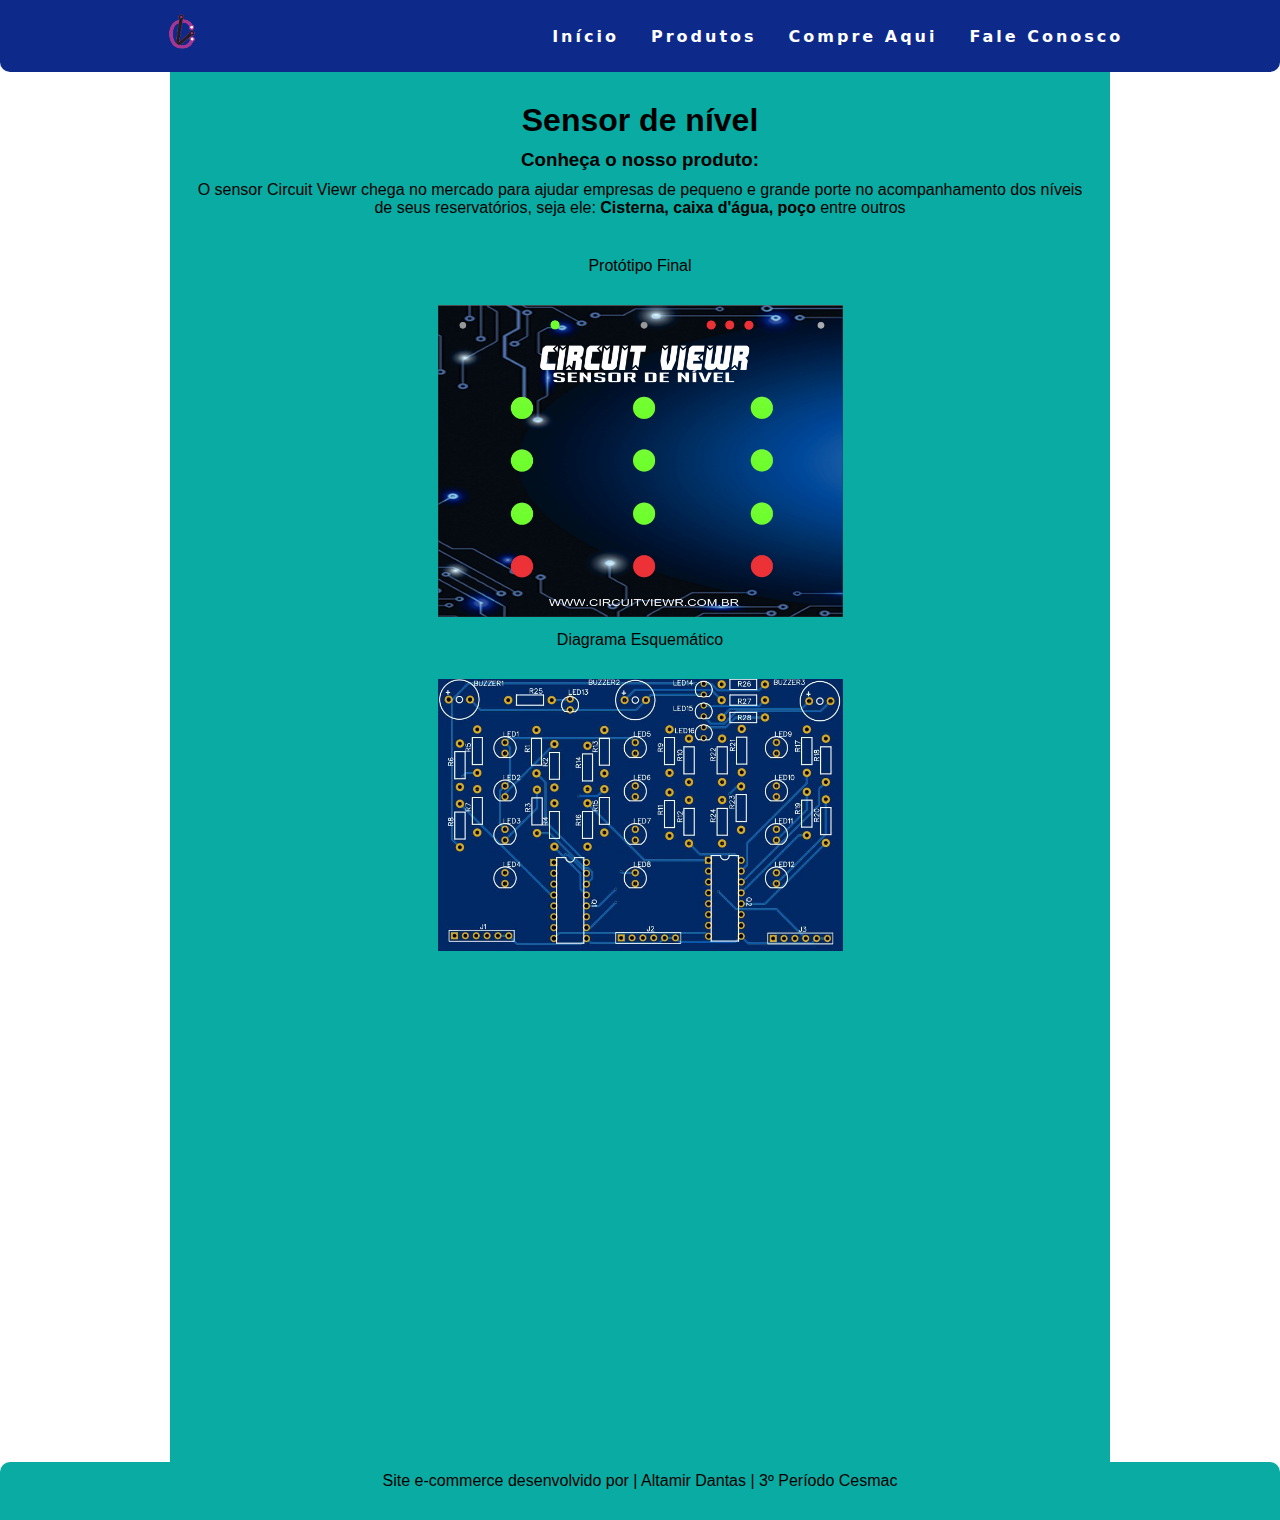
<file: index.html>
<!DOCTYPE html>
<html lang="pt-br">
<head>
    <meta charset="UTF-8">
    <meta http-equiv="X-UA-Compatible" content="IE=edge">
    <meta name="viewport" content="width=device-width, initial-scale=1.0">
    <title>Circuit Viewr | Sensor de Nível</title>
    <link rel="stylesheet" href="style.css">
    <link rel="shortcut icon" href="logoalt.ico" type="image/x-icon">
</head>
<body>
    <header>
        <nav>
            <a href="index.html"><img src="logoalt.png" alt="logo" width="50px"></a>
            <div class="mobile-menu">
                <div class="line1"></div>
                <div class="line2"></div>
                <div class="line3"></div>
            </div>
            <ul class="nav-list">
                <li><a href="index.html"> Início </a></li>
                <li><a href="produtos.html"> Produtos </a></li>
                <li><a href="compreaqui.html"> Compre Aqui </a></li>
                <li><a href="faleconosco.html"> Fale Conosco </a></li>
            </ul>
        </nav>
    </header>
    <main>
        <div>
            <div class="titulo">
                <h1>Sensor de nível</h1>
                <h3>Conheça o nosso produto:</h3>
            </div>
            <p>O sensor Circuit Viewr chega no mercado para ajudar empresas de pequeno e grande porte no acompanhamento dos níveis de seus reservatórios, seja ele: <strong>Cisterna, caixa d'água, poço</strong> entre outros</p>
            <div>
                <p>Protótipo Final</p>
                <img src="img-logo.jpg" alt="" class="imagem">
                <br>
                <p>Diagrama Esquemático</p>
                <img src="S.JPG" alt="" class="imagem">
            </div>
        </div>
        <script src="mobile-navbar.js"></script>
    </main>
    <footer>
        <p>Site e-commerce desenvolvido por | Altamir Dantas | 3º Período Cesmac</p>
    </footer>
</body>
</html>
</file>
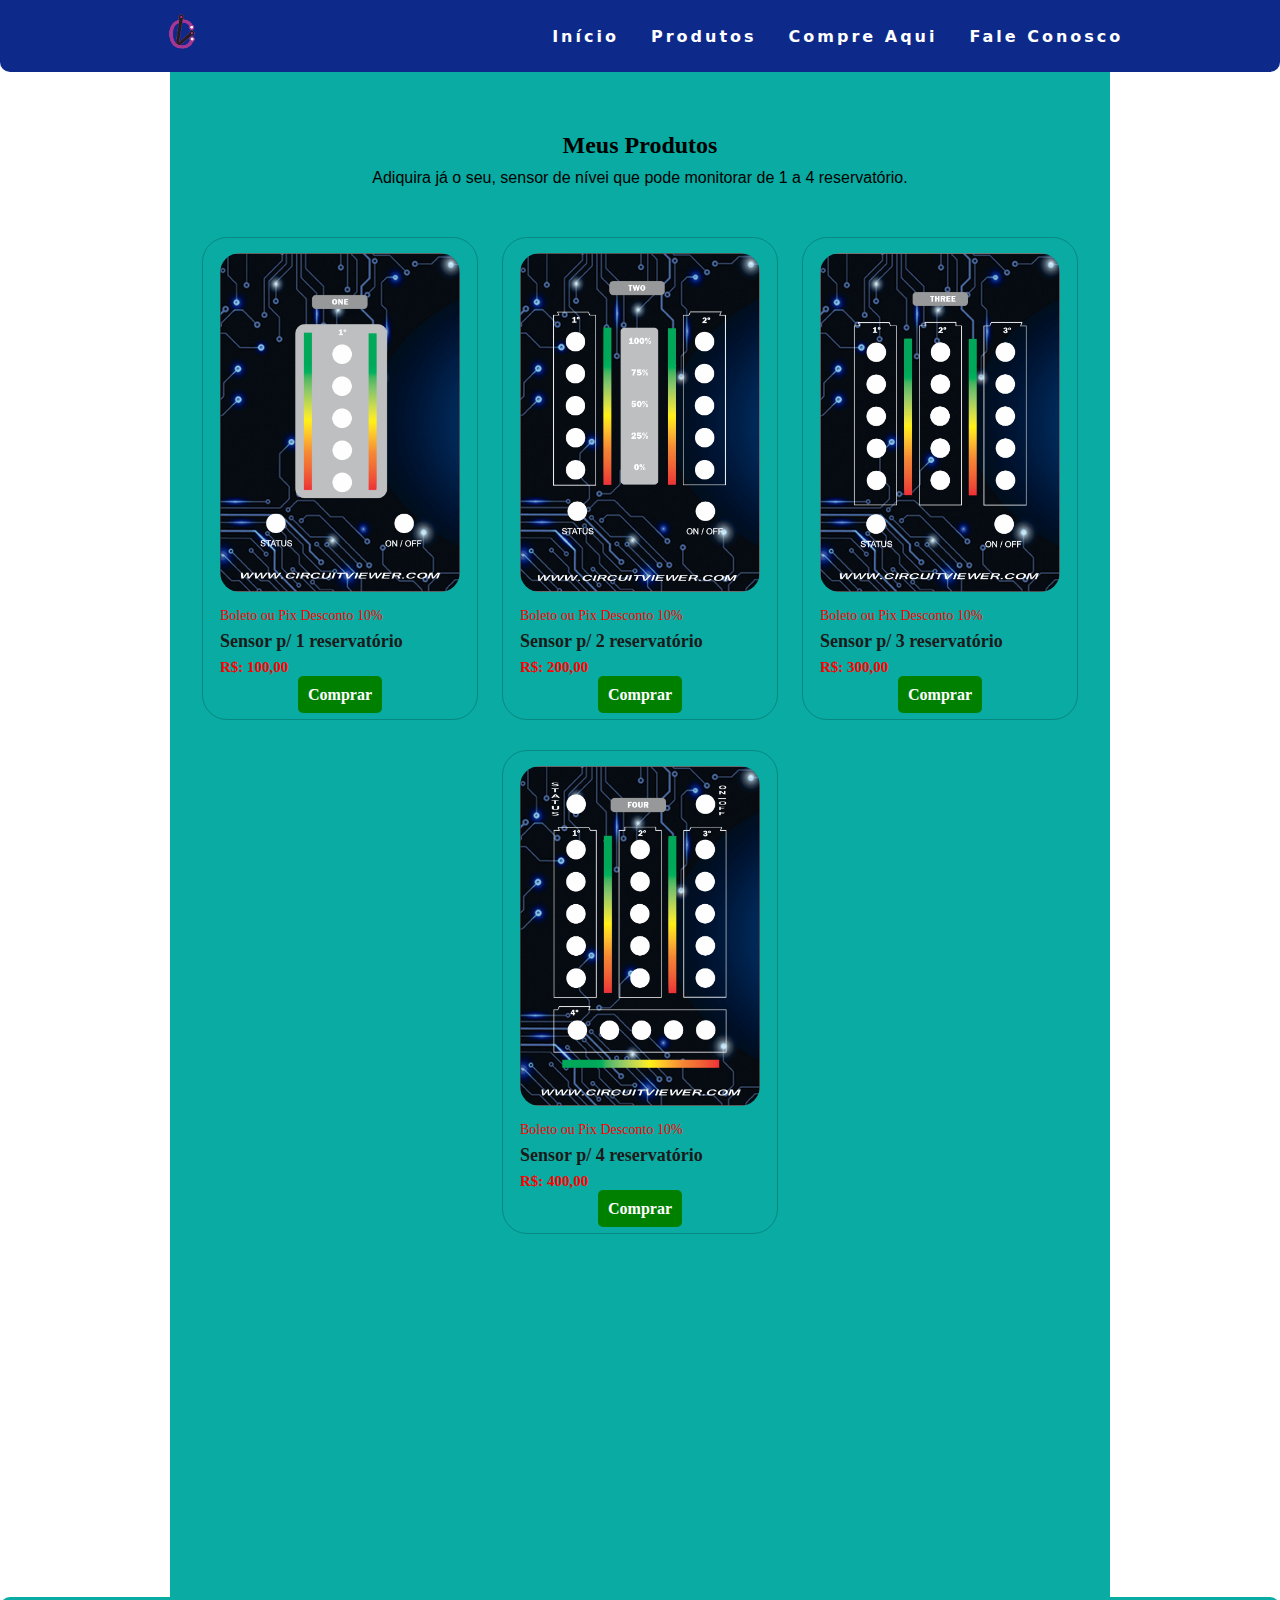
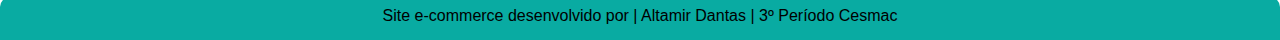
<file: compreaqui.html>
<!DOCTYPE html>
<html lang="pt-br">
<head>
    <meta charset="UTF-8">
    <meta http-equiv="X-UA-Compatible" content="IE=edge">
    <meta name="viewport" content="width=device-width, initial-scale=1.0">
    <title>Circuit Viewr | Sensor de Nível</title>
    <link rel="stylesheet" href="compreaqui.css">
    <link rel="shortcut icon" href="logoalt.ico" type="image/x-icon">
</head>
<body>
    <header>
        <nav>
            <a href="index.html"><img src="logoalt.png" alt="logo" width="50px"></a>
            <div class="mobile-menu">
                <div class="line1"></div>
                <div class="line2"></div>
                <div class="line3"></div>
            </div>
            <ul class="nav-list">
                <li><a href="index.html"> Início </a></li>
                <li><a href="produtos.html"> Produtos </a></li>
                <li><a href="compreaqui.html"> Compre Aqui </a></li>
                <li><a href="faleconosco.html"> Fale Conosco </a></li>
            </ul>
        </nav>
    </header>
    <main>
        <div>            
            <section id="products">
                <h2>Meus Produtos</h2>
                <p>Adiquira já o seu, sensor de nívei que pode monitorar de 1 a 4 reservatório.</p>
                <div class="container">
                    <div class="col-4">
                        <div class="card">
                            <img src="11.jpg" alt="">
                            <div class="card-desc" id="back">
                                <span>Boleto ou Pix Desconto 10%</span>
                                <h5>Sensor p/ 1 reservatório</h5>
                                <div class="star">
                                    <i class="fas fa-star"></i>
                                </div>
                                <h4>R$: 100,00</h4>
                            </div>
                            <a class="btn-buy" href="#">Comprar</a>
                        </div>
                    </div>
                    <div class="col-4">
                        <div class="card">
                            <img src="22.jpg" alt="">
                            <div class="card-desc" id="back">
                                <span>Boleto ou Pix Desconto 10%</span>
                                <h5>Sensor p/ 2 reservatório</h5>
                                <div class="star">
                                    <i class="fas fa-star"></i>
                                </div>
                                <h4>R$: 200,00</h4>
                            </div>
                            <a class="btn-buy" href="#">Comprar</a>
                        </div>
                    </div>
                    <div class="col-4">
                        <div class="card">
                            <img src="33.jpg" alt="">
                            <div class="card-desc" id="back">
                                <span>Boleto ou Pix Desconto 10%</span>
                                <h5>Sensor p/ 3 reservatório</h5>
                                <div class="star">
                                    <i class="fas fa-star"></i>
                                </div>
                                <h4>R$: 300,00</h4>
                            </div>
                            <a class="btn-buy" href="#">Comprar</a>
                        </div>
                    </div>
                    <div class="col-4">
                        <div class="card">
                            <img src="44.jpg" alt="">
                            <div class="card-desc" id="back">
                                <span>Boleto ou Pix Desconto 10%</span>
                                <h5>Sensor p/ 4 reservatório</h5>
                                <div class="star">
                                    <i class="fas fa-star"></i>
                                </div>
                                <h4>R$: 400,00</h4>
                            </div>
                            <a class="btn-buy" href="#">Comprar</a>
                        </div>
                    </div>
                </div>
            </section>
        </div>
        <script src="mobile-navbar.js"></script>
    </main>
    <footer>
        <p>Site e-commerce desenvolvido por | Altamir Dantas | 3º Período Cesmac</p>
    </footer>
</body>
</html>
</file>
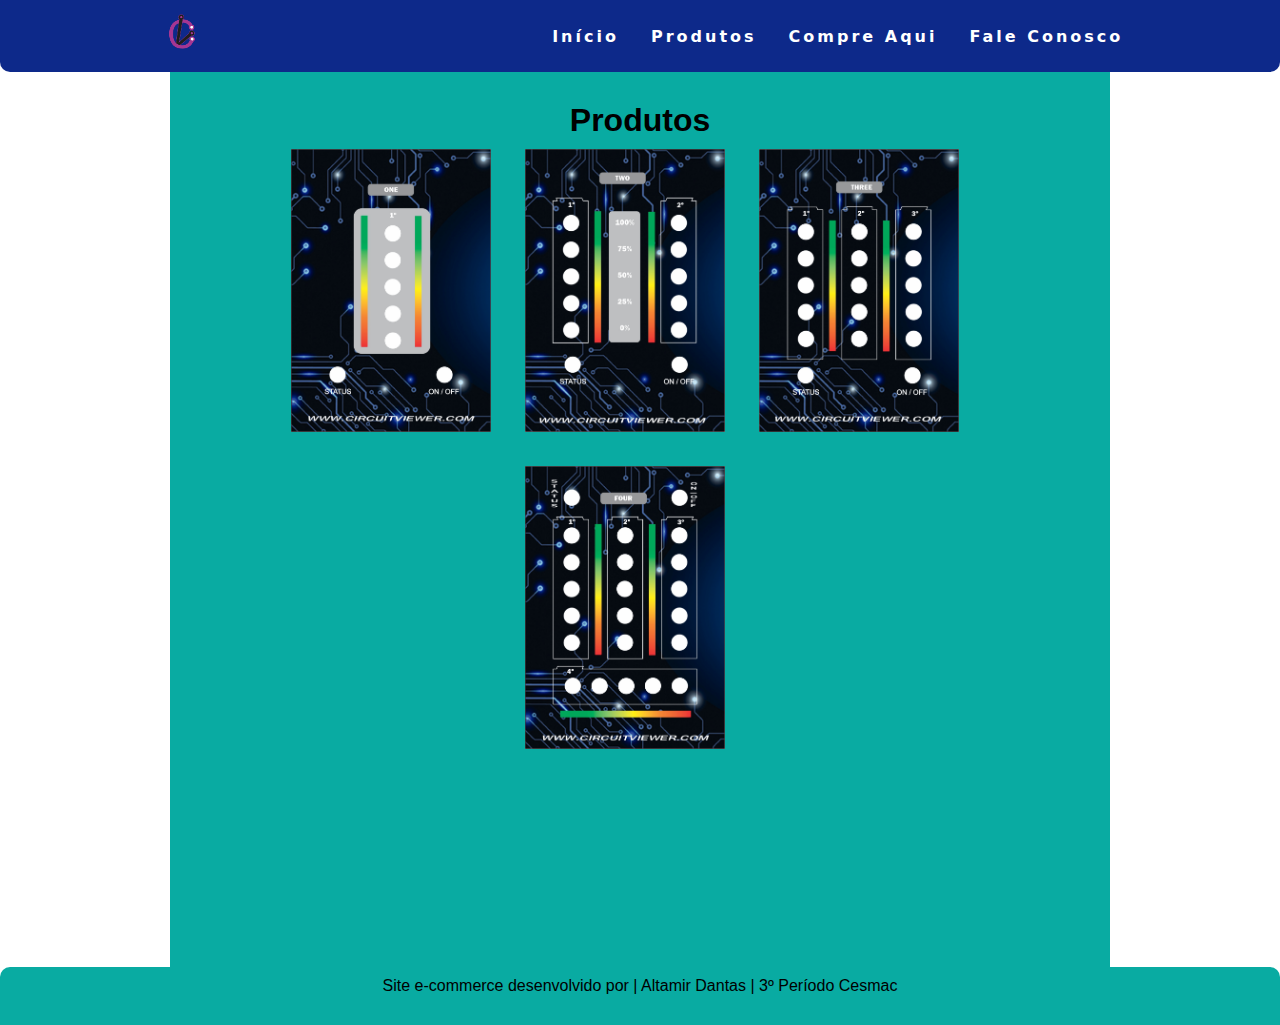
<file: produtos.html>
<!DOCTYPE html>
<html lang="pt-br">
<head>
    <meta charset="UTF-8">
    <meta http-equiv="X-UA-Compatible" content="IE=edge">
    <meta name="viewport" content="width=device-width, initial-scale=1.0">
    <title>Circuit Viewr | Sensor de Nível</title>
    <link rel="stylesheet" href="style.css">
    <link rel="stylesheet" href="produtos.css">
    <link rel="shortcut icon" href="logoalt.ico" type="image/x-icon">
</head>
<body>
    <header>
        <nav>
            <a href="index.html"><img src="logoalt.png" alt="logo" width="50px"></a>
            <div class="mobile-menu">
                <div class="line1"></div>
                <div class="line2"></div>
                <div class="line3"></div>
            </div>
            <ul class="nav-list">
                <li><a href="index.html"> Início </a></li>
                <li><a href="produtos.html"> Produtos </a></li>
                <li><a href="compreaqui.html"> Compre Aqui </a></li>
                <li><a href="faleconosco.html"> Fale Conosco </a></li>
            </ul>
        </nav>
    </header>
    <main>
        <div>
            <div class="titulo">
                <h1>Produtos</h1>
            </div>

            <div class="bilada">
                <div class="tooltip">
                    <span class="tooltiptext">SENDOR "ONE"</span>
                
                    <a href="compreaqui.html"><img src="11.jpg" alt="" class="imagem2" width="200px"></a>
                </div>
                <div class="tooltip">
                    <span class="tooltiptext">SENSOR "TWO"</span>
                
                    <a href="compreaqui.html"><img src="22.jpg" alt="" class="imagem2" width="200px"></a>
                </div>
                <div class="tooltip">
                    <span class="tooltiptext">SENSOR THREE</span>
                
                    <a href="compreaqui.html"><img src="33.jpg" alt="" class="imagem2" width="200px"></a>
                </div>
                <div class="tooltip">
                    <span class="tooltiptext">SENSOR FOUR</span>
                
                    <a href="compreaqui.html"><img src="44.jpg" alt="" class="imagem2" width="200px"></a>
                </div>
            </div>

        </div>
        <script src="mobile-navbar.js"></script>
    </main>
    <footer>
        <p>Site e-commerce desenvolvido por | Altamir Dantas | 3º Período Cesmac</p>
    </footer>
</body>
</html>
</file>
<file: style.css>
*{
    margin: 0;
    padding: 0;
}
body {
    background-image: linear-gradient();
}
a{
    color: #fff;
    text-decoration: none;
    transition: 0.3s;
    font-weight: 600;
}
a:hover{
    font-weight: 600;
    text-decoration: overline #09ABA2;
}
.logo{
    font-size: 24px;
    text-transform: uppercase;
    letter-spacing: 4px;
}
nav{
    display: flex;
    justify-content: space-around;
    align-items: center;
    font-family: system-ui, -apple-system, BlinkMacSystemFont, 'Segoe UI', Roboto, Oxygen, Ubuntu, Cantarell, 'Open Sans', 'Helvetica Neue', sans-serif;
    background: #0D298A;
    height: 8vh;
    border-bottom-left-radius: 10px;
    border-bottom-right-radius: 10px;
}
img {
    cursor: pointer;
}
main {
    background-size: cover;
    height: 150vh;
    min-width: 300px;
    max-width: 900px;
    margin: auto;
    margin-bottom: 0px;
    padding: 20px;
    background-color: #09ABA2;
}
h1{
    margin: 10px;
    color: #000000;
    font-family: Verdana, Geneva, Tahoma, sans-serif;
}
h1, h3, p {
    justify-content: center;
    text-align: center;
    height: 20%;
    font-family: Verdana, Geneva, Tahoma, sans-serif;
}
p {
    text-align: center;
    min-width: 300px;
    padding: 10px 0px 30px 0px;
}
.tooltip {
    position: relative;
    display: inline-block;
  }
  .tooltip .tooltiptext {
    visibility: collapse;
    width: 405px;
    color: rgb(0, 0, 0);
    text-align: center;
    padding: 5px 0;
    background: #fff;
    position: absolute;
    z-index: 1;
    transform: 1s linear;
  }
  
  .tooltip:hover .tooltiptext {
    visibility: visible;
  }
.imagem {
    width: 45%;
}
div {
    text-align: center;
}
footer {
    background-color: #09ABA2;
    font-family: system-ui, -apple-system, BlinkMacSystemFont, 'Segoe UI', Roboto, Oxygen, Ubuntu, Cantarell, 'Open Sans', 'Helvetica Neue', sans-serif;
    border-top-left-radius: 10px;
    border-top-right-radius: 10px;

}
footer:hover {
    color: #fff;
    transition: 0.5s;
}
.nav-list{
    list-style: none;
    display: flex; 
}
.nav-list li{
    letter-spacing: 3px;
    margin-left: 32px;
}
.mobile-menu{
    display: none;
    cursor: pointer;
}
.mobile-menu div{
    width: 32px;
    height: 2px;
    background: #fff;
    margin: 8px;
    transition: 0.3s;
}
@media (max-width:999px) {
    body{
        overflow-x: hidden;
    }
    .nav-list {
        position: absolute;
        top: 8vh;
        right: 0;
        width: 50vw;
        height: 92vh;
        background: #0D298A;
        flex-direction: column;
        align-items: center;
        justify-content: space-around;
        transform: translateX(100%);
        transition: step-start;
    }
    .nav-list li {
        margin-left: 0;
        opacity: 0;
    }
    .mobile-menu {
        display: block;
    }
}
.nav-list.active {
    transform: translateX(0);
}

.mobile-menu.active .line1 {
    transform: rotate(-45deg) translate(-8px, 8px);
}

.mobile-menu.active .line2 {
    opacity: 0;
}

.mobile-menu.active .line3 {
    transform: rotate(45deg) translate(-5px, -7px);
}

@keyframes navLinkFade {
    from {
        opacity: 0;
    }
    to {
        opacity: 1;
    }
}
</file>
<file: compreaqui.css>
*{
    margin: 0;
    padding: 0;
}
body {
    background-image: linear-gradient();
}
a{
    color: #fff;
    text-decoration: none;
    transition: 0.3s;
    font-weight: 600;
}
a:hover{
    font-weight: 600;
    text-decoration: overline #09ABA2;
}
.logo{
    font-size: 24px;
    text-transform: uppercase;
    letter-spacing: 4px;
}
nav{
    display: flex;
    justify-content: space-around;
    align-items: center;
    font-family: system-ui, -apple-system, BlinkMacSystemFont, 'Segoe UI', Roboto, Oxygen, Ubuntu, Cantarell, 'Open Sans', 'Helvetica Neue', sans-serif;
    background: #0D298A;
    height: 8vh;
    border-bottom-left-radius: 10px;
    border-bottom-right-radius: 10px;
}
img {
    cursor: pointer;
}
main {
    background-size: cover;
    height: 165vh;
    min-width: 300px;
    max-width: 900px;
    margin: auto;
    margin-bottom: 0px;
    padding: 20px;
    background-color: #09ABA2;
}
h1{
    margin: 10px;
    color: #000000;
    font-family: Verdana, Geneva, Tahoma, sans-serif;
}
h1, h3, p {
    justify-content: center;
    text-align: center;
    height: 20%;
    font-family: Verdana, Geneva, Tahoma, sans-serif;
}
p {
    text-align: center;
    min-width: 300px;
    padding: 10px 0px 15px 0px;
}
.tooltip {
    position: relative;
    display: inline-block;
  }
  .tooltip .tooltiptext {
    visibility: collapse;
    width: 405px;
    color: rgb(0, 0, 0);
    text-align: center;
    padding: 5px 0;
    background: #fff;
    position: absolute;
    z-index: 2;
    transform: 1s linear;
  }
  
  .tooltip:hover .tooltiptext {
    visibility: visible;
  }
.imagem {
    width: 45%;
    z-index: 0;
}
div {
    text-align: center;
}
footer {
    background-color: #09ABA2;
    font-family: system-ui, -apple-system, BlinkMacSystemFont, 'Segoe UI', Roboto, Oxygen, Ubuntu, Cantarell, 'Open Sans', 'Helvetica Neue', sans-serif;
    border-top-left-radius: 10px;
    border-top-right-radius: 10px;
}
footer:hover {
    color: #fff;
    transition: 0.5s;
}
.nav-list{
    list-style: none;
    display: flex; 
}
.nav-list li{
    letter-spacing: 3px;
    margin-left: 32px;
}
.mobile-menu{
    display: none;
    cursor: pointer;
}
.mobile-menu div{
    width: 32px;
    height: 2px;
    background: #fff;
    margin: 8px;
    transition: 0.3s;
}
@media (max-width:999px) {
    body{
        overflow-x: hidden;
    }
    .nav-list {
        position: absolute;
        top: 8vh;
        right: 0;
        width: 50vw;
        height: 92vh;
        background: #0D298A;
        flex-direction: column;
        align-items: center;
        justify-content: space-around;
        transform: translateX(100%);
        transition: step-start;  
    }
    .nav-list li {
        margin-left: 0;
        opacity: 0;
    }
    .mobile-menu {
        display: block;
    }
}
.nav-list.active {
    transform: translateX(0);
}

.mobile-menu.active .line1 {
    transform: rotate(-45deg) translate(-8px, 8px);
}

.mobile-menu.active .line2 {
    opacity: 0;
}

.mobile-menu.active .line3 {
    transform: rotate(45deg) translate(-5px, -7px);
}

@keyframes navLinkFade {
    from {
        opacity: 0;
    }
    to {
        opacity: 1;
    }
}
#products, #recents {
    padding-top: 40px;
    text-align: center;
}

.col-4{
    width: 23%;
    min-width: 250px;
    padding: 10px 12px;
    border: 1px solid rgba(0,0,0,0.2);
    border-radius: 25px;
    margin: 15px 0;
}

.card {
    padding: 5px;
}

.card img {
    width: 100%;
    border-radius: 20px;
}

.card .card-desc {
    text-align: start;
    padding: 10px 0;
}

.card .card-desc span {
    color: red;
    font-size: 14px;
}

.card .card-desc h5 {
    padding-top: 7px;
    color: #1a1a1a;
    font-size: 18px;
}

.container {
    display: flex;
    justify-content: space-around;
    padding-top: 20px;
    flex-wrap: wrap;
}

.card-desc h4 {
    padding-top: 7px;
    font-size: 15px;
    font-weight: 700;
    color: red;
}

.btn-buy {
    background: green;
    color: #ffffff;
    padding: 10px;
    font-weight: bold;
    text-decoration: none;
    border-radius: 5px;
}
@media (max-width:957px) {
    nav {
        border-bottom-left-radius: 0px;
        border-bottom-right-radius: 0px;
        transition: 2s;
    }
}
</file>
<file: produtos.css>
*{
    margin: 0;
    padding: 0;
}
body {
    background-image: linear-gradient();
}
a{
    color: #fff;
    text-decoration: none;
    transition: 0.3s;
    font-weight: 600;
}
a:hover{
    font-weight: 600;
    text-decoration: overline #09ABA2;
}
.logo{
    font-size: 24px;
    text-transform: uppercase;
    letter-spacing: 4px;
}
nav{
    display: flex;
    justify-content: space-around;
    align-items: center;
    font-family: system-ui, -apple-system, BlinkMacSystemFont, 'Segoe UI', Roboto, Oxygen, Ubuntu, Cantarell, 'Open Sans', 'Helvetica Neue', sans-serif;
    background: #0D298A;
    height: 8vh;
    border-bottom-left-radius: 10px;
    border-bottom-right-radius: 10px;
}
img {
    cursor: pointer;
    z-index: 0;
}
.imagem2{
    margin-right: 30px;
    margin-bottom: 30px;
    z-index: 0;
}
main {
    background-size: cover;
    height: 95vh;
    min-width: 300px;
    max-width: 900px;
    margin: auto;
    margin-bottom: 0px;
    padding: 20px;
    background-color: #09ABA2;
}
h1{
    margin: 10px;
    color: #000000;
    font-family: Verdana, Geneva, Tahoma, sans-serif;
}
h1, h3, p {
    justify-content: center;
    text-align: center;
    height: 20%;
    font-family: Verdana, Geneva, Tahoma, sans-serif;
}
p {
    text-align: center;
    min-width: 300px;
    padding: 10px 0px 30px 0px;
}
.tooltip {
    position: relative;
    display: inline-block;
  }
  .tooltip .tooltiptext {
    visibility: collapse;
    width: 405px;
    color: rgb(0, 0, 0);
    text-align: center;
    padding: 5px 0;
    background: #fff;
    position: absolute;
    z-index: 1;
    transform: 1s linear;
  }
  
  .tooltip:hover .tooltiptext {
    visibility: visible;
  }
.imagem {
    width: 45%;
    z-index: 0;
}
div {
    text-align: center;
}
.bilada {
    flex-wrap: wrap;
}
footer {
    background-color: #09ABA2;
    font-family: system-ui, -apple-system, BlinkMacSystemFont, 'Segoe UI', Roboto, Oxygen, Ubuntu, Cantarell, 'Open Sans', 'Helvetica Neue', sans-serif;
    border-top-left-radius: 10px;
    border-top-right-radius: 10px;

}
footer:hover {
    color: #fff;
    transition: 0.5s;
}
.nav-list{
    list-style: none;
    display: flex; 
}
.nav-list li{
    letter-spacing: 3px;
    margin-left: 32px;
}
.mobile-menu{
    display: none;
    cursor: pointer;
}
.mobile-menu div{
    width: 32px;
    height: 2px;
    background: #fff;
    margin: 8px;
    transition: 0.3s;
}
@media (max-width:999px) {
    body{
        overflow-x: hidden;
    }
    .nav-list {
        position: absolute;
        top: 8vh;
        right: 0;
        width: 50vw;
        height: 92vh;
        background: #0D298A;
        flex-direction: column;
        align-items: center;
        justify-content: space-around;
        transform: translateX(100%);
        transition: step-start;
        
    }
    .nav-list li {
        margin-left: 0;
        opacity: 0;
        
    }
    .mobile-menu {
        display: block;
    }  
}
.nav-list.active {
    transform: translateX(0);
}

.mobile-menu.active .line1 {
    transform: rotate(-45deg) translate(-8px, 8px);
}

.mobile-menu.active .line2 {
    opacity: 0;
}

.mobile-menu.active .line3 {
    transform: rotate(45deg) translate(-5px, -7px);
}

@keyframes navLinkFade {
    from {
        opacity: 0;
    }
    to {
        opacity: 1;
    }
}
</file>
